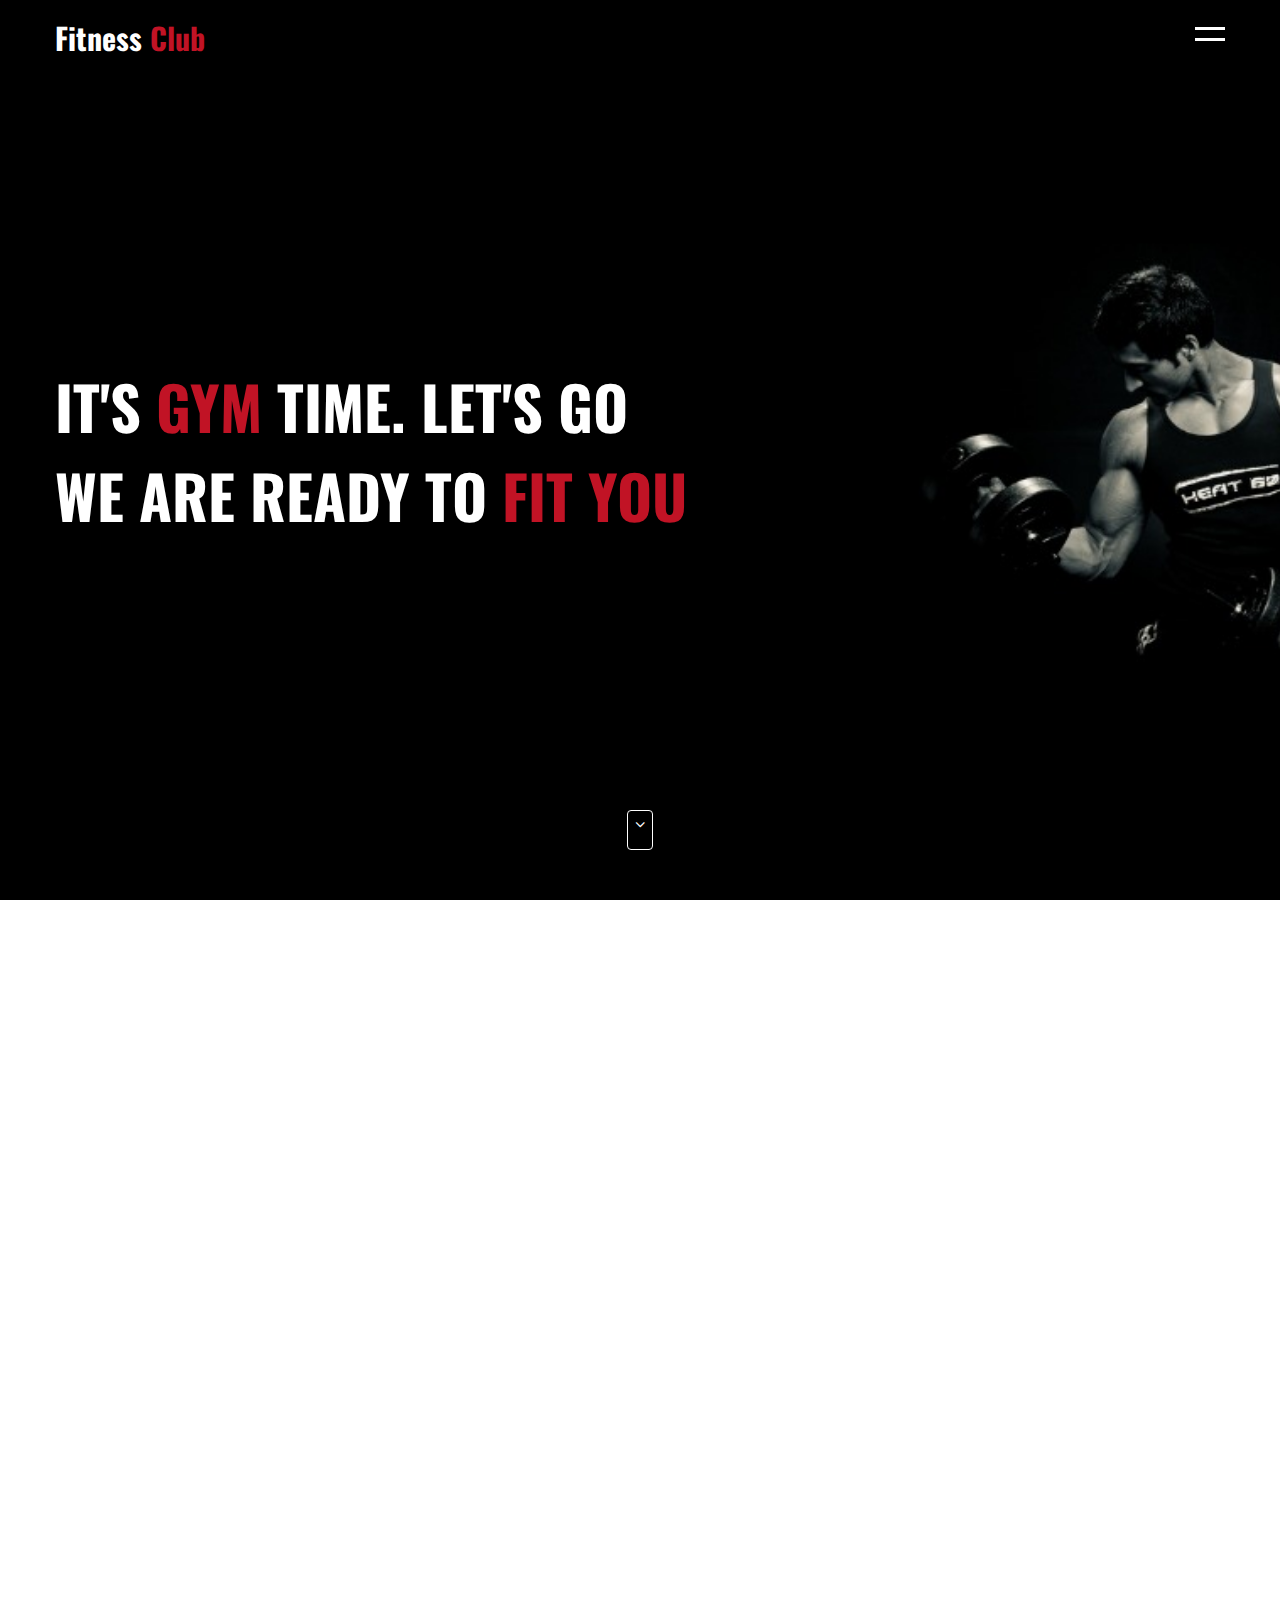
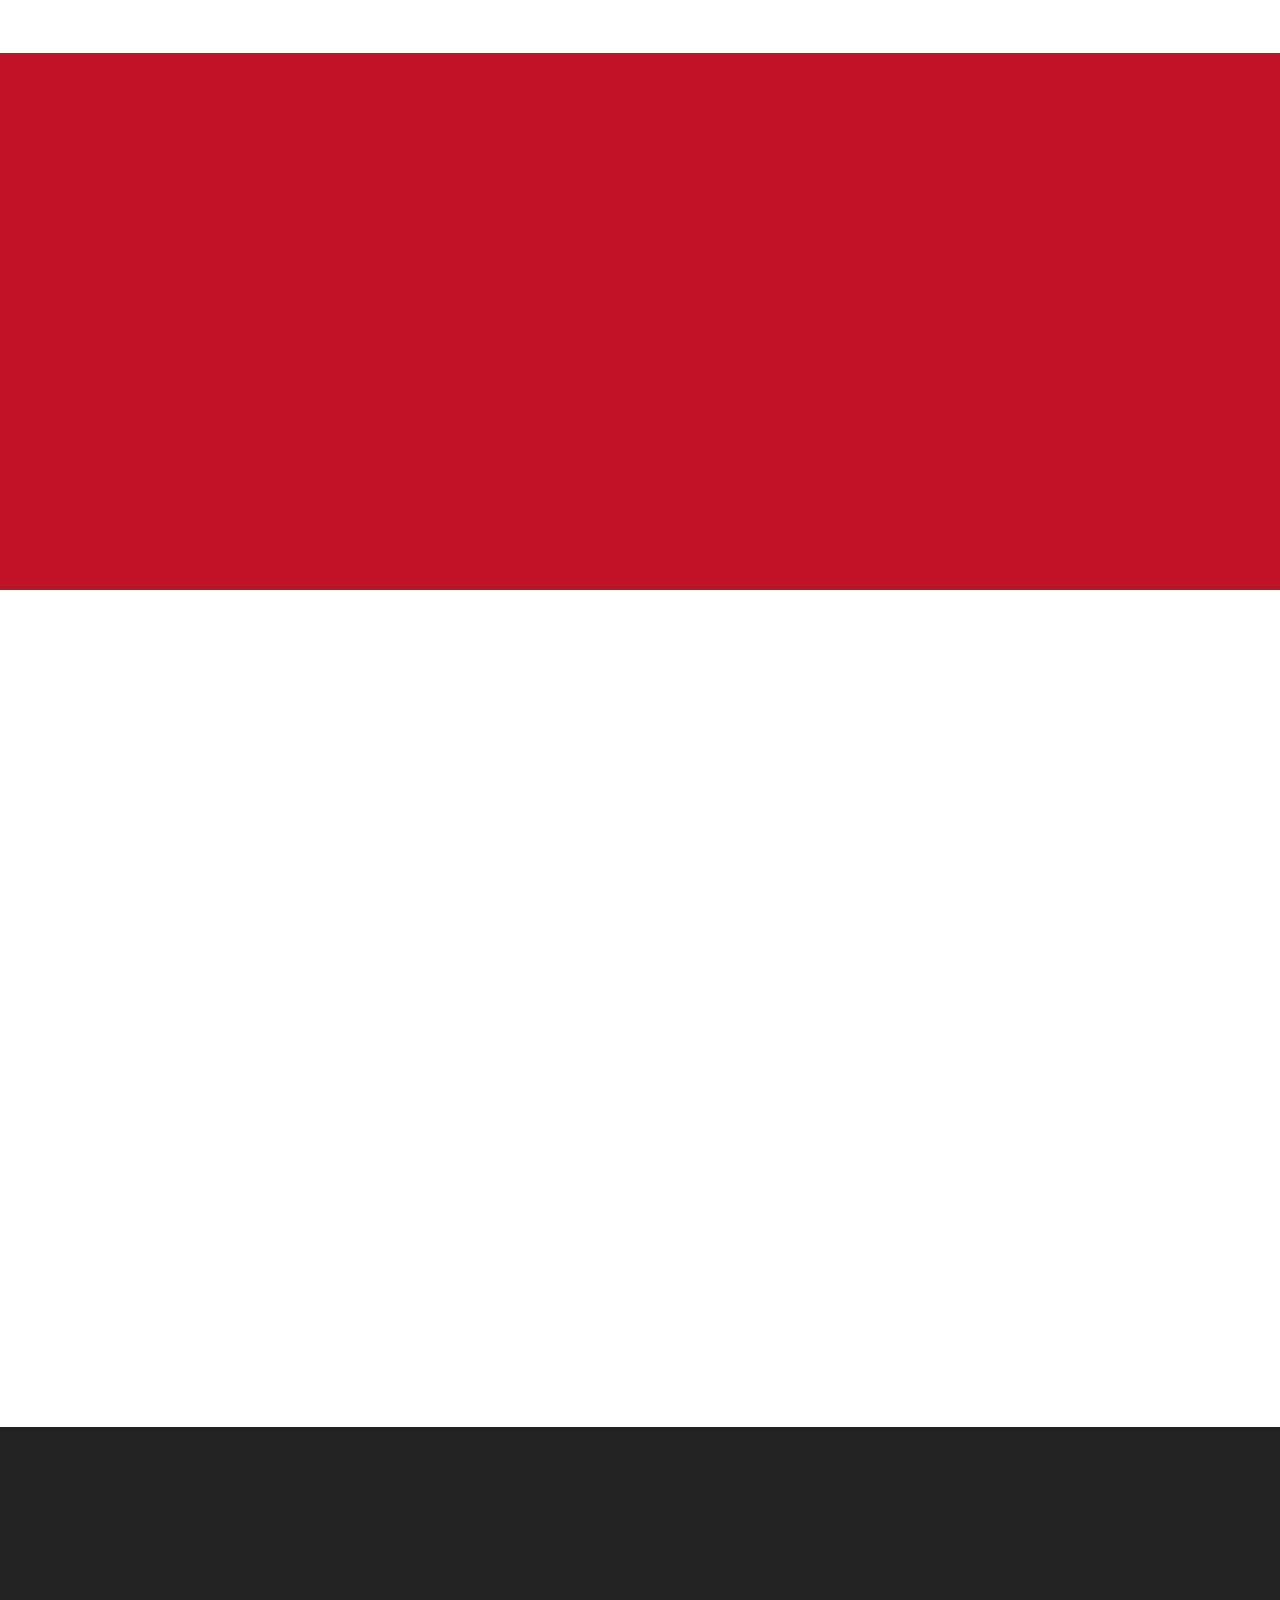
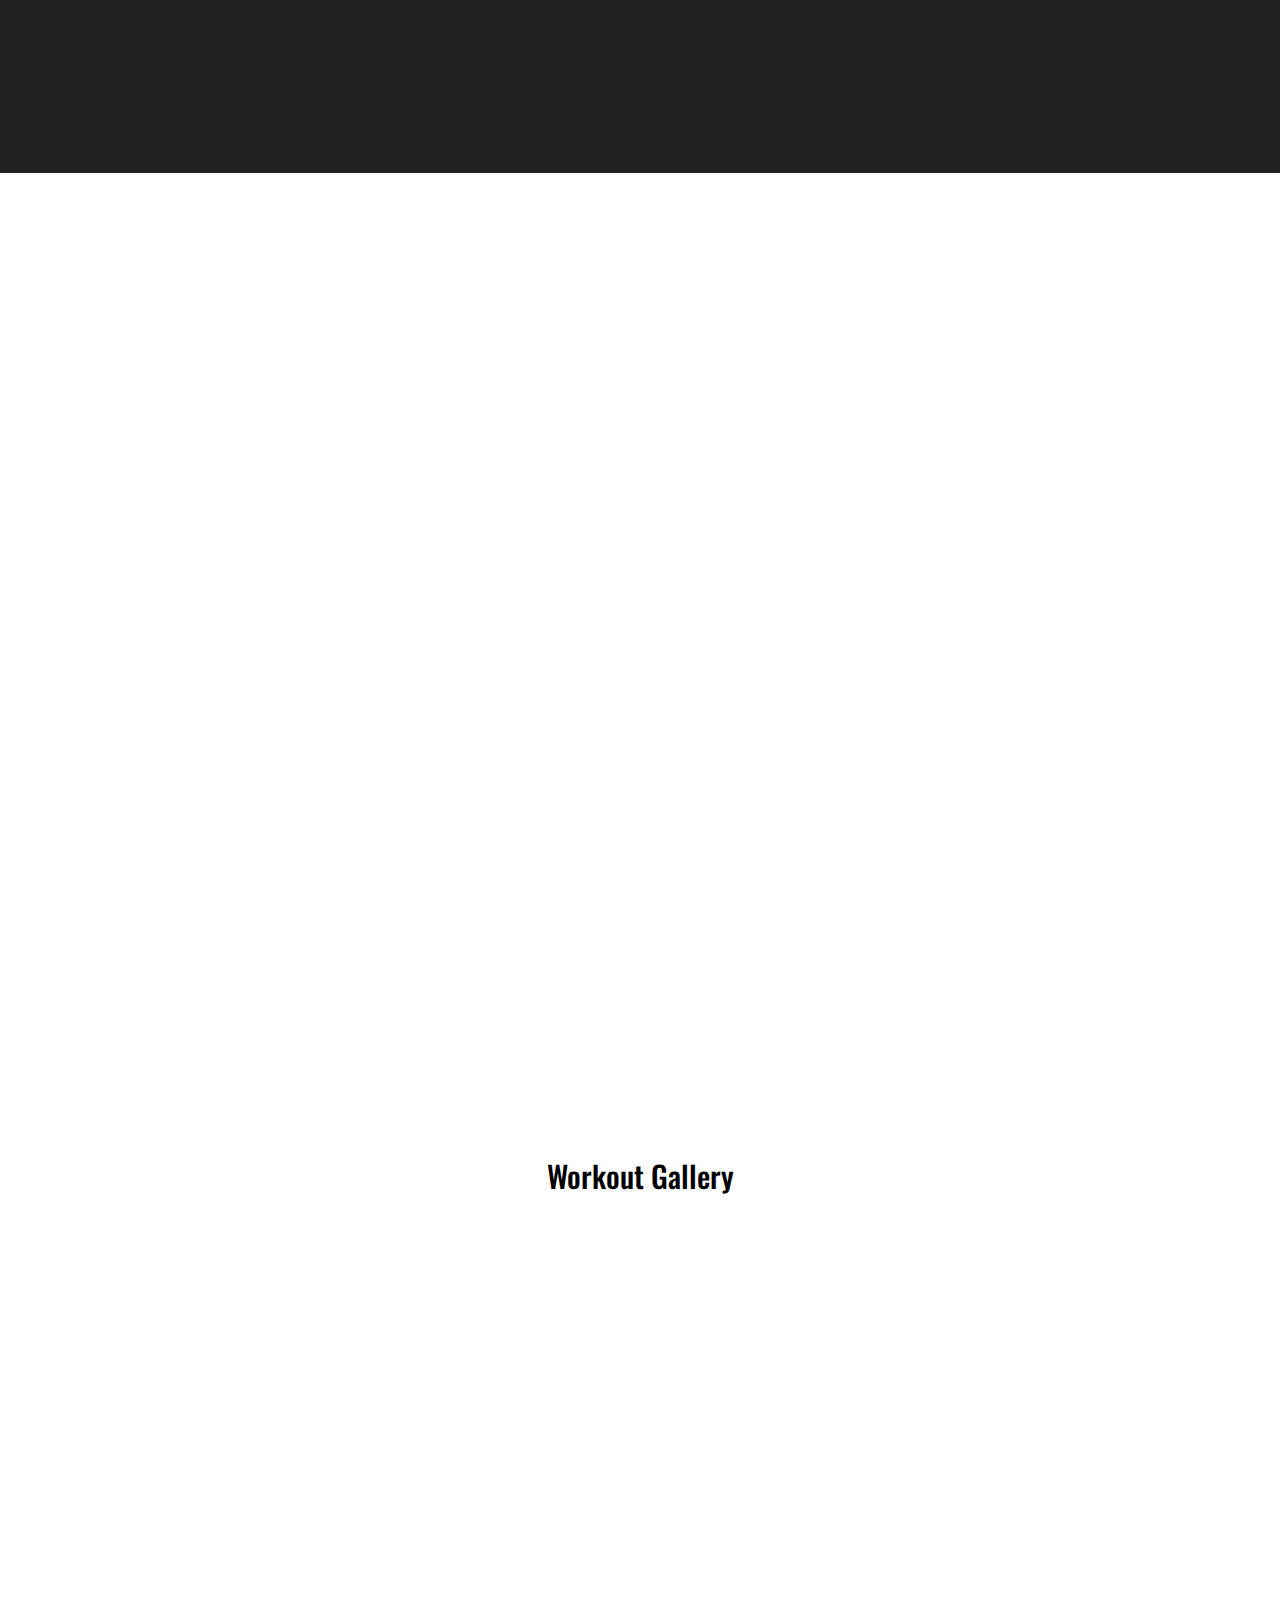
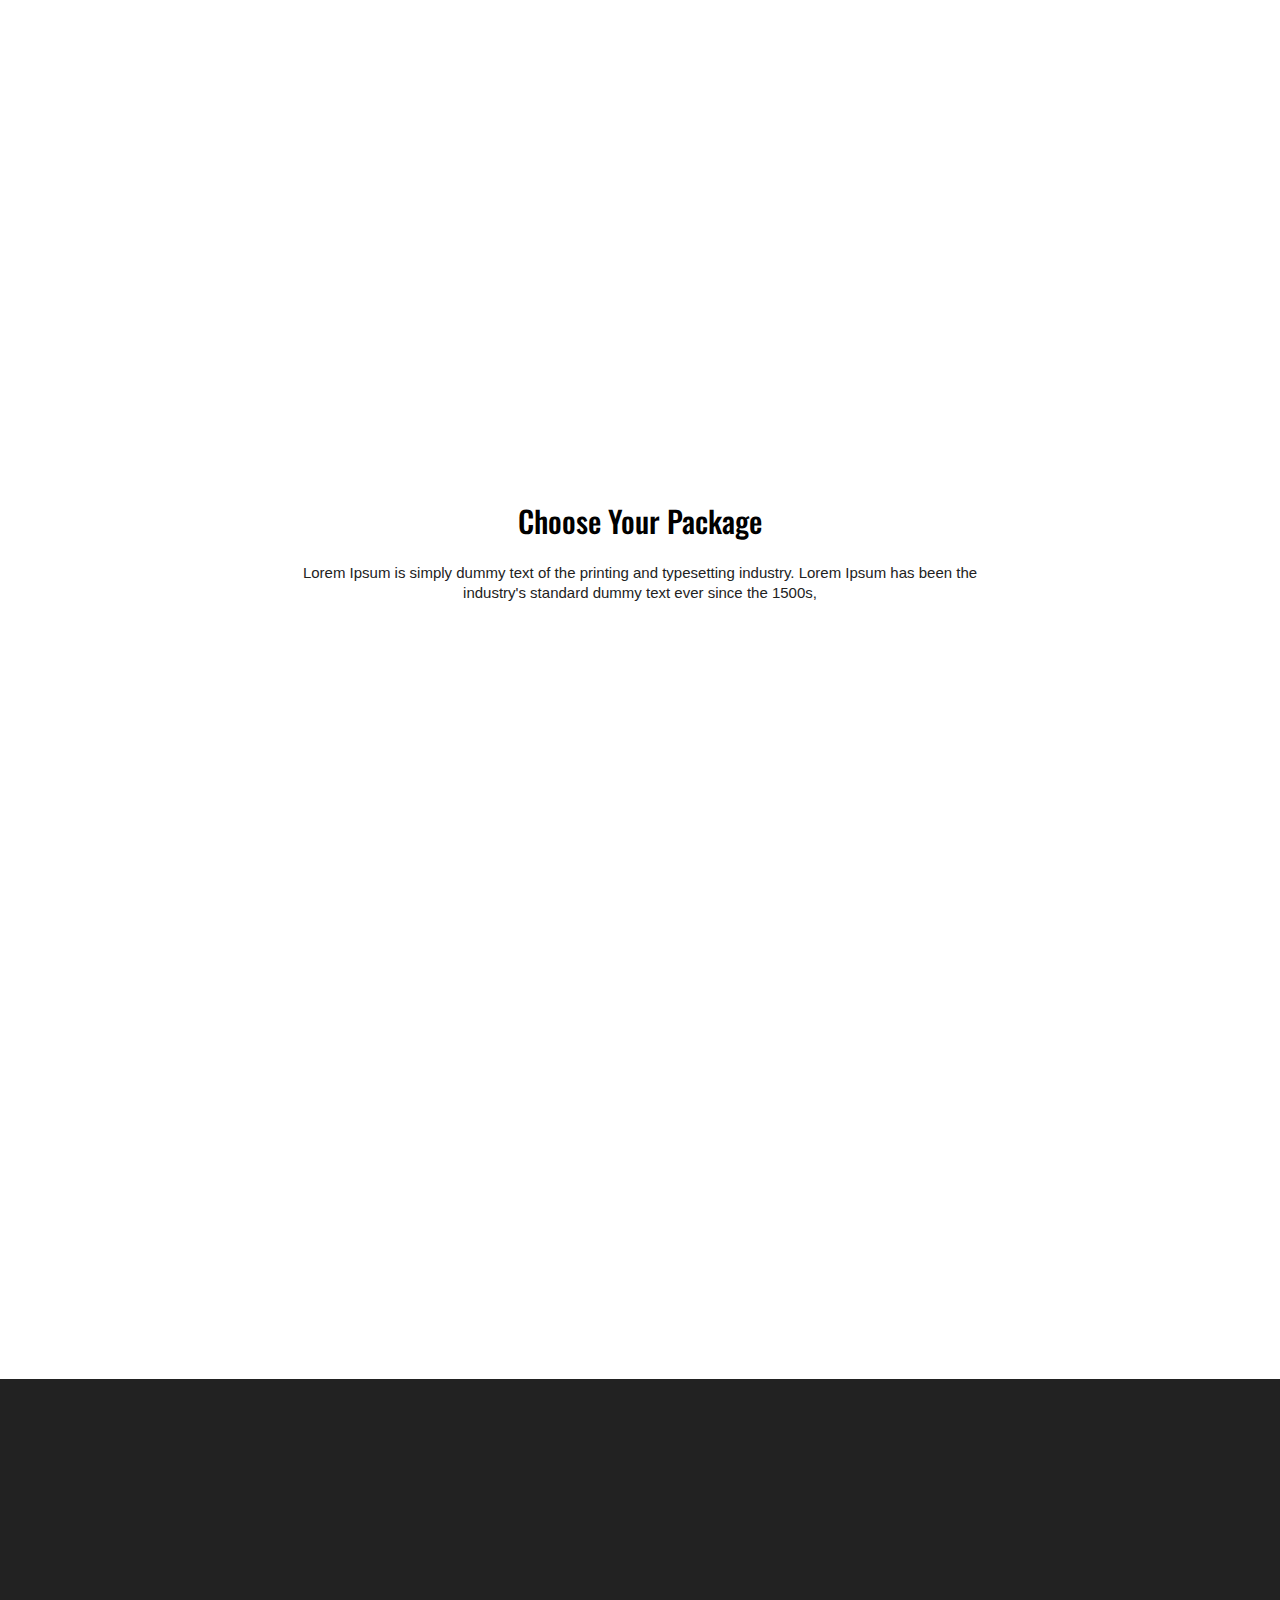
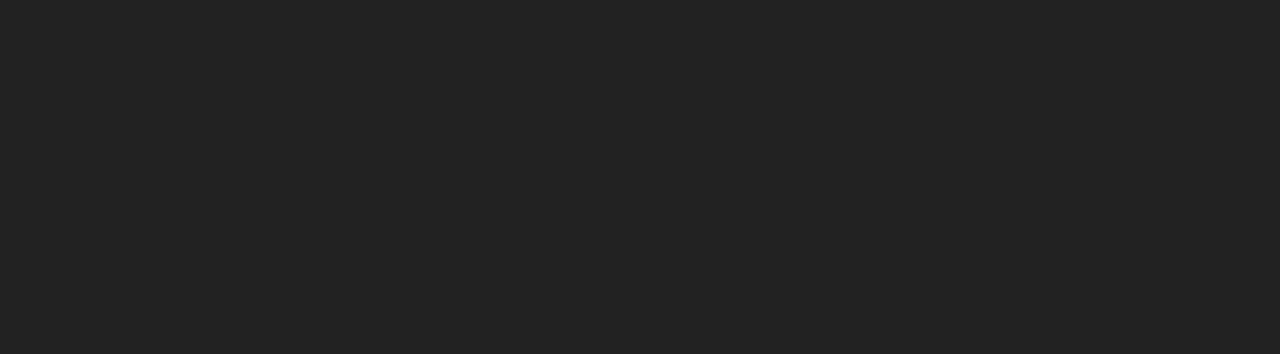
<file: index.html>
<!DOCTYPE html>
<html>
<head>
	<title>Gym Website Template</title>
	<meta name="viewport" content="width=device-width, initial-scale=1">
  <link rel="stylesheet" href="css/animate.css">
	<link rel="stylesheet" type="text/css" href="css/style.css">
  <style>
    .wow:first-child {
      visibility: hidden;
    }
  </style>
  
</head>
<body>
 
 <!-- Start Header  -->
 <header>
 	 <div class="container">
 	 	<div class="logo">
 	 		 <a href="">Fitness <span>Club</span></a>
 	 	</div>
 	 	<a href="javascript:void(0)" class="ham-burger">
 	       <span></span>	
 	       <span></span>
 	 	</a>
 	 	<div class="nav">
 	 		<ul>
 	 			<li><a href="#home">Home</a></li>
 	 			<li><a href="#about">About</a></li>
 	 			<li><a href="#service">Services</a></li>
 	 			<li><a href="#classes">Classes</a></li>
 	 			<li><a href="#schedule">Schedule</a></li>
 	 			<li><a href="#price">Price</a></li>
 	 			<li><a href="#contact">Contact</a></li>
 	 		</ul>
 	 	</div>
 	 </div>
 </header>
 <!-- End Header  -->

  <!-- Start Home -->
  <section class="home wow flash" id="home">
  	 <div class="container">
  	 	  <h1 class="wow slideInLeft" data-wow-delay="1s">It's <span>gym</span> time. Let's go</h1>
  	 	  <h1 class="wow slideInRight" data-wow-delay="1s">We are ready to <span>fit you</span></h1>
  	 </div>
  	  <!-- go down -->
  	      <a href="#about" class="go-down">
  	      	  <i class="fa fa-angle-down" aria-hidden="true"></i>
  	      </a>
  	  <!-- go down -->

  </section>
  <!-- End Home -->


 <!-- Start About -->
  <section class="about" id="about">
  	  <div class="container">
  	  	  <div class="content">
  	  	  	   <div class="box wow bounceInUp">
  	  	  	   	   <div class="inner">
  	  	  	   	   	   <div class="img">
  	  	  	   	   	   	  <img src="images/about1.jpeg" alt="about" />
  	  	  	   	   	   </div>
                       <div class="text">
                       	   <h4>Free Consultation</h4>
                       	   <p>Lorem Ipsum is simply dummy text of the printing and typesetting industry. Lorem Ipsum has been the industry's standard dummy text ever since the 1500s, when an unknown printer took a galley of type and scrambled it to make a type specimen book. It has survived not only five centuries</p>
                       </div>
  	  	  	   	   </div>
  	  	  	   </div>
  	  	  	   	<div class="box wow bounceInUp" data-wow-delay="0.2s">
  	  	  	   	   <div class="inner">
  	  	  	   	   	   <div class="img">
  	  	  	   	   	   	  <img src="images/about2.jpeg" alt="about" />
  	  	  	   	   	   </div>
                       <div class="text">
                       	   <h4>Best Training</h4>
                       	   <p>Lorem Ipsum is simply dummy text of the printing and typesetting industry. Lorem Ipsum has been the industry's standard dummy text ever since the 1500s, when an unknown printer took a galley of type and scrambled it to make a type specimen book. It has survived not only five centuries</p>
                       </div>
  	  	  	   	   </div>
  	  	  	   </div>
  	  	  	   <div class="box wow bounceInUp" data-wow-delay="0.4s">
  	  	  	   	   <div class="inner">
  	  	  	   	   	   <div class="img">
  	  	  	   	   	   	  <img src="images/about3.jpeg" alt="about" />
  	  	  	   	   	   </div>
                       <div class="text">
                       	   <h4>Build Perfect Body</h4>
                       	   <p>Lorem Ipsum is simply dummy text of the printing and typesetting industry. Lorem Ipsum has been the industry's standard dummy text ever since the 1500s, when an unknown printer took a galley of type and scrambled it to make a type specimen book. It has survived not only five centuries</p>
                       </div>
  	  	  	   	   </div>
  	  	  	   </div>
  	  	  </div>
  	  </div>
  </section>
 <!-- End About -->


 <!-- Start Service -->
 <section class="service" id="service">
 	<div class="container">
 		 <div class="content">
 		 	  <div class="text box wow slideInLeft">
                  <h2>Services</h2>
                  <p>Lorem Ipsum is simply dummy text of the printing and typesetting industry. Lorem Ipsum has been the industry's standard dummy text ever since the 1500s, when an unknown printer took a galley of type and scrambled it to make a type specimen book. It has survived not only five centuries</p>
                  <p>Lorem Ipsum is simply dummy text of the printing and typesetting industry. Lorem Ipsum has been the industry's standard dummy text ever since the 1500s, when an unknown printer took a galley of type and scrambled it to make a type specimen book. It has survived not only five centuries</p>
                  <a href="pages/signup.html" class="btn">Start Now</a>
 		 	  </div>
 		 	  <div class="accordian box wow slideInRight">
 		 	  	    <div class="accordian-container active">
 		 	  	    	<div class="head">
 		 	  	    		<h4>Cardiovascular Equipment</h4>
 		 	  	    		<span class="fa fa-angle-down"></span>
 		 	  	    	</div>
 		 	  	    	<div class="body">
 		 	  	    		<p>Lorem Ipsum is simply dummy text of the printing and typesetting industry. Lorem Ipsum has been the industry's standard dummy text ever since the 1500s, when an unknown printer took a galley of type and scrambled it to make a type specimen book. It has survived not only five centuries</p>
 		 	  	    	</div>
 		 	  	    </div>
 		 	  	    <div class="accordian-container">
 		 	  	    	<div class="head">
 		 	  	    		<h4>Strength Training Equipment</h4>
 		 	  	    		<span class="fa fa-angle-up"></span>
 		 	  	    	</div>
 		 	  	    	<div class="body">
 		 	  	    		<p>Lorem Ipsum is simply dummy text of the printing and typesetting industry. Lorem Ipsum has been the industry's standard dummy text ever since the 1500s, when an unknown printer took a galley of type and scrambled it to make a type specimen book. It has survived not only five centuries</p>
 		 	  	    	</div>
 		 	  	    </div>
 		 	  	    <div class="accordian-container">
 		 	  	    	<div class="head">
 		 	  	    		<h4>Group Fitness Class</h4>
 		 	  	    		<span class="fa fa-angle-up"></span>
 		 	  	    	</div>
 		 	  	    	<div class="body">
 		 	  	    		<p>Lorem Ipsum is simply dummy text of the printing and typesetting industry. Lorem Ipsum has been the industry's standard dummy text ever since the 1500s, when an unknown printer took a galley of type and scrambled it to make a type specimen book. It has survived not only five centuries</p>
 		 	  	    	</div>
 		 	  	    </div>
 		 	  	    <div class="accordian-container">
 		 	  	    	<div class="head">
 		 	  	    		<h4>Other Services</h4>
 		 	  	    		<span class="fa fa-angle-up"></span>
 		 	  	    	</div>
 		 	  	    	<div class="body">
 		 	  	    		<p>Lorem Ipsum is simply dummy text of the printing and typesetting industry. Lorem Ipsum has been the industry's standard dummy text ever since the 1500s, when an unknown printer took a galley of type and scrambled it to make a type specimen book. It has survived not only five centuries</p>
 		 	  	    	</div>
 		 	  	    </div>
 		 	  </div>
 		 </div>
 	</div>
 </section>
 <!-- End Service -->

<!-- Start Classes -->
<section class="classes" id="classes">
	<div class="container">
		 <div class="content">
		 	  <div class="box img wow slideInLeft">
		 	  	 <img src="images/class2.jpeg" alt="classes" />
		 	  </div>
		 	  <div class="box text wow slideInRight">
		 	  	 <h2>Our Classes</h2>
		 	  	 <p>Lorem Ipsum is simply dummy text of the printing and typesetting industry. Lorem Ipsum has been the industry's standard dummy text ever since the 1500s, when an unknown printer took a galley of type and scrambled it to make a type specimen book. It has survived not only five centuries,</p>
		 	  	<div class="class-items">
		 	  	 <div class="item wow bounceInUp">
                     <div class="item-img">
                     	 <img src="images/class1.jpeg" alt="classes" />
                     	 <div class="price">
                     	 	 $99
                     	 </div>
                     </div>
                     <div class="item-text">
                     	  <h4>Stretching Training</h4>
                     	  <p>Lorem Ipsum is simply dummy text of the printing and typesetting industry.</p>
                     	  <a href="">Get Details</a>
                     </div>
		 	  	 </div>
		 	  	 <div class="item wow bounceInUp">
                     <div class="item-text">
                     	  <h4>Stretching Training</h4>
                     	  <p>Lorem Ipsum is simply dummy text of the printing and typesetting industry.</p>
                     	  <a href="">Get Details</a>
                     </div>
                     <div class="item-img">
                     	 <img src="images/class1.jpeg" alt="classes" />
                     	 <div class="price">
                     	 	 $99
                     	 </div>
                     </div>
		 	  	 </div>
		 	  	</div>
		 	  </div>
		 </div>
	</div>
</section>
<!-- End Classes -->

<!-- Start Today -->
 <section class="start-today">
 	<div class="container">
 		 <div class="content">
 		 	  <div class="box text wow slideInLeft">
 		 	  	 <h2>Start Your Training Today</h2>
 		 	  	 <p>Lorem Ipsum is simply dummy text of the printing and typesetting industry. Lorem Ipsum has been the industry's standard dummy text ever since the 1500s, when an unknown printer took a galley of type and scrambled it to make a type specimen book. It has survived not only five centuries,</p>
 		 	  	 <a href="pages/signup.html" class="btn">Start Now</a>
 		 	  </div>
 		 	  <div class="box img wow slideInRight">
 		 	  	 <img src="images/gallery4.jpeg" alt="start today" />
 		 	  </div>

 		 </div>
 	</div>
 </section>
<!-- End Start Today -->

<!-- Start Schedule -->
  <section class="schedule" id="schedule">
  	 <div class="container">
  	 	  <div class="content">
  	 	  	   <div class="box text wow slideInLeft">
  	 	  	   	   <h2>Classes Schedule</h2>
  	 	  	   	   <p>
  	 	  	   	   	Lorem Ipsum is simply dummy text of the printing and typesetting industry. Lorem Ipsum has been the industry's standard dummy text ever since the 1500s, when an unknown printer took a galley of type and scrambled it to make a type specimen book. It has survived not only five centuries,
  	 	  	   	   </p>
  	 	  	   	   <img src="images/schedule1.jpeg" alt="schedule" />
  	 	  	   </div>
  	 	  	   <div class="box timing wow slideInRight">
                   <table class="table">
                   	 <tbody>
                   	 	<tr>
                   	 		<td class="day">Monday</td>
                   	 		<td><strong>9:00 AM</strong></td>
                   	 		<td>Body Building <br/> 9:00 to 10:00 AM</td>
                   	 		<td>Room No:210</td>
                   	 	</tr>
                   	 	<tr>
                   	 		<td class="day">Tuesday</td>
                   	 		<td><strong>9:00 AM</strong></td>
                   	 		<td>Body Building <br/> 9:00 to 10:00 AM</td>
                   	 		<td>Room No:210</td>
                   	 	</tr>
                   	 	<tr>
                   	 		<td class="day">Wednesday</td>
                   	 		<td><strong>9:00 AM</strong></td>
                   	 		<td>Body Building <br/> 9:00 to 10:00 AM</td>
                   	 		<td>Room No:210</td>
                   	 	</tr>
                   	 	<tr>
                   	 		<td class="day">Thursday</td>
                   	 		<td><strong>9:00 AM</strong></td>
                   	 		<td>Body Building <br/> 9:00 to 10:00 AM</td>
                   	 		<td>Room No:210</td>
                   	 	</tr>
                   	 	<tr>
                   	 		<td class="day">Friday</td>
                   	 		<td><strong>9:00 AM</strong></td>
                   	 		<td>Body Building <br/> 9:00 to 10:00 AM</td>
                   	 		<td>Room No:210</td>
                   	 	</tr>
                   	 	<tr>
                   	 		<td class="day">Saturday</td>
                   	 		<td><strong>9:00 AM</strong></td>
                   	 		<td>Body Building <br/> 9:00 to 10:00 AM</td>
                   	 		<td>Room No:210</td>
                   	 	</tr>
                   	 </tbody>
                   </table>
  	 	  	   </div>
  	 	  </div>
  	 </div>
  </section>
<!-- End Schedule -->

<!-- Start Gallery -->
  <section class="gallery" id="gallery">
  	 <h2>Workout Gallery</h2>
  	<div class="content">
  		 <div class="box wow slideInLeft">
  		 	 <img src="images/gallery1.jpeg" alt="gallery" />
  		 </div>
  		 <div class="box wow slideInRight">
  		 	 <img src="images/gallery2.jpeg" alt="gallery" />
  		 </div>
  		 <div class="box wow slideInLeft">
  		 	 <img src="images/gallery3.jpeg" alt="gallery" />
  		 </div>
  		 <div class="box wow slideInRight">
  		 	 <img src="images/gallery4.jpeg" alt="gallery" />
  		 </div>
  	</div>
  </section>
<!-- End Gallery -->

 <!-- Start Price -->
  <section class="price-package" id="price">
  	 <div class="container">
  	 	  <h2>Choose Your Package</h2>
  	 	  <p class="title-p">Lorem Ipsum is simply dummy text of the printing and typesetting industry. Lorem Ipsum has been the industry's standard dummy text ever since the 1500s, </p>
  	 	  <div class="content">
  	 	  	  <div class="box wow bounceInUp">
  	 	  	  	  <div class="inner">
  	 	  	  	  	   <div class="price-tag">
  	 	  	  	  	   	  $59/Month
  	 	  	  	  	   </div>
  	 	  	  	  	   <div class="img">
  	 	  	  	  	   	 <img src="images/price1.jpeg" alt="price" />
  	 	  	  	  	   </div>
  	 	  	  	  	   <div class="text">
  	 	  	  	  	   	  <h3>Body Building Training</h3>
  	 	  	  	  	   	  <p>Get Free WiFi</p>
  	 	  	  	  	   	  <p>Month to Month</p>
  	 	  	  	  	   	  <p>No Time Restrictions</p>
  	 	  	  	  	   	  <p>Gym and Cardio</p>
  	 	  	  	  	   	  <p>Service Locker Rooms</p>
  	 	  	  	  	   	  <a href="pages/signup.html" class="btn">Join Now</a>
  	 	  	  	  	   </div>
  	 	  	  	  </div>
  	 	  	  </div>
  	 	  	  <div class="box wow bounceInUp" data-wow-delay="0.2s">
  	 	  	  	  <div class="inner">
  	 	  	  	  	   <div class="price-tag">
  	 	  	  	  	   	  $69/Month
  	 	  	  	  	   </div>
  	 	  	  	  	   <div class="img">
  	 	  	  	  	   	 <img src="images/price2.jpeg" alt="price" />
  	 	  	  	  	   </div>
  	 	  	  	  	   <div class="text">
  	 	  	  	  	   	  <h3>Body Building Training</h3>
  	 	  	  	  	   	  <p>Get Free WiFi</p>
  	 	  	  	  	   	  <p>Month to Month</p>
  	 	  	  	  	   	  <p>No Time Restrictions</p>
  	 	  	  	  	   	  <p>Gym and Cardio</p>
  	 	  	  	  	   	  <p>Service Locker Rooms</p>
  	 	  	  	  	   	  <a href="pages/signup.html" class="btn">Join Now</a>
  	 	  	  	  	   </div>
  	 	  	  	  </div>
  	 	  	  </div>
  	 	  	  <div class="box wow bounceInUp" data-wow-delay="0.4s">
  	 	  	  	  <div class="inner">
  	 	  	  	  	   <div class="price-tag">
  	 	  	  	  	   	  $99/Month
  	 	  	  	  	   </div>
  	 	  	  	  	   <div class="img">
  	 	  	  	  	   	 <img src="images/price3.jpeg" alt="price" />
  	 	  	  	  	   </div>
  	 	  	  	  	   <div class="text">
  	 	  	  	  	   	  <h3>Body Building Training</h3>
  	 	  	  	  	   	  <p>Get Free WiFi</p>
  	 	  	  	  	   	  <p>Month to Month</p>
  	 	  	  	  	   	  <p>No Time Restrictions</p>
  	 	  	  	  	   	  <p>Gym and Cardio</p>
  	 	  	  	  	   	  <p>Service Locker Rooms</p>
  	 	  	  	  	   	  <a href="pages/signup.html" class="btn">Join Now</a>
  	 	  	  	  	   </div>
  	 	  	  	  </div>
  	 	  	  </div>
  	 	  </div>
  	 </div>
  </section>
 <!-- End Price -->

 <!-- Start Contact -->
  <section class="contact" id="contact">
     <div class="container">
        <div class="content">
            <div class="box form wow slideInLeft">
               <form>
                  <input type="text" placeholder="Enter Name">
                  <input type="text" placeholder="Enter Email">
                  <input type="text" placeholder="Enter Mobile">
                  <textarea placeholder="Enter Message"></textarea>
                  <button type="submit">Send Message</button>
               </form>
            </div>
            <div class="box text wow slideInRight">
                 <h2>Get Connected with Gym</h2>
                  <p class="title-p">Lorem Ipsum is simply dummy text of the printing and typesetting industry. Lorem Ipsum has been the industry's standard dummy text ever since the 1500s.</p>
                  <div class="info">
                      <ul>
                          <li><span class="fa fa-map-marker"></span> Gali no 11, House no 11, New Delhi</li>
                          <li><span class="fa fa-phone"></span> 91 9999999999</li>
                          <li><span class="fa fa-envelope"></span> info@gym.com</li>
                      </ul>
                  </div>
                  <div class="social">
                       <a href=""><span class="fa fa-facebook"></span></a>
                       <a href=""><span class="fa fa-linkedin"></span></a>
                       <a href=""><span class="fa fa-skype"></span></a>
                       <a href=""><span class="fa fa-youtube-play"></span></a>
                  </div>

                  <div class="copy">
                      PowerBy &copy; The WebShala
                  </div>
            </div>
        </div>
     </div>
  </section>
 <!-- End Contact -->



 <!-- jquery -->

 <script src="https://ajax.googleapis.com/ajax/libs/jquery/3.4.1/jquery.min.js"></script>
<script>
	$(document).ready(function(){

      $(".ham-burger, .nav ul li a").click(function(){
       
        $(".nav").toggleClass("open")

        $(".ham-burger").toggleClass("active");
      })      
      $(".accordian-container").click(function(){
      	$(".accordian-container").children(".body").slideUp();
      	$(".accordian-container").removeClass("active")
      	$(".accordian-container").children(".head").children("span").removeClass("fa-angle-down").addClass("fa-angle-up")
      	$(this).children(".body").slideDown();
      	$(this).addClass("active")
      	$(this).children(".head").children("span").removeClass("fa-angle-up").addClass("fa-angle-down")
      })

       $(".nav ul li a, .go-down").click(function(event){
         if(this.hash !== ""){

              event.preventDefault();

              var hash=this.hash; 

              $('html,body').animate({
                scrollTop:$(hash).offset().top
              },800 , function(){
                 window.location.hash=hash;
              });

              // add active class in navigation
              $(".nav ul li a").removeClass("active")
              $(this).addClass("active")
         }
      })
})

</script>
<script src="js/wow.min.js"></script>
<script>
    wow = new WOW(
      {
        animateClass: 'animated',
        offset:       0,
      }
    );
    wow.init();
  </script>
</body>
</html>
</file>
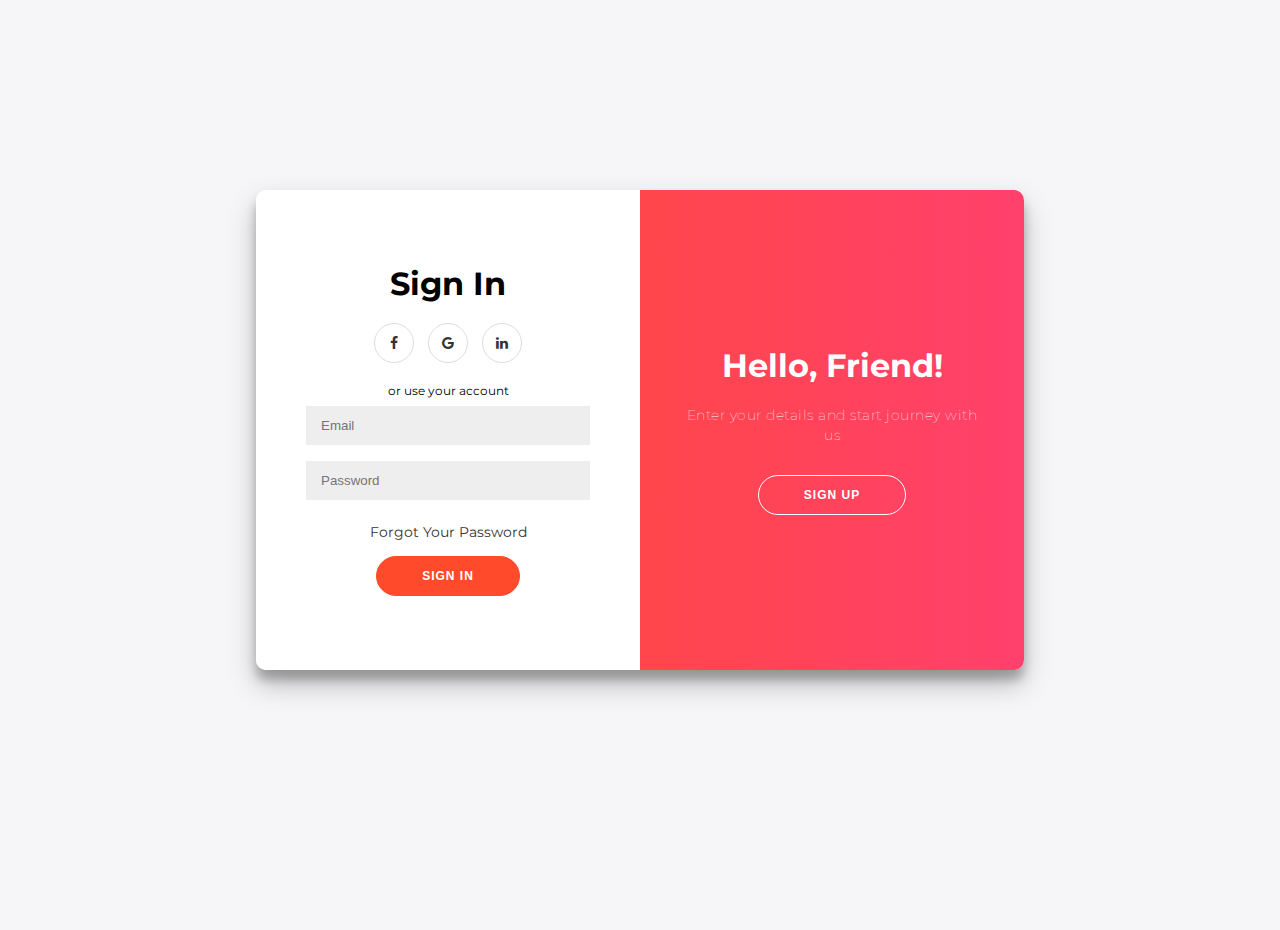
<file: pages/signup.html>
<!DOCTYPE html>
<html>
<head>
	<title>SignUp and Login</title>
	<link rel="stylesheet" type="text/css" href="signup.css">
	<link rel="stylesheet" href="https://cdnjs.cloudflare.com/ajax/libs/font-awesome/4.7.0/css/font-awesome.min.css">
</head>
<body>

<div class="container" id="container">
<div class="form-container sign-up-container">

<form action="">
	<h1>Create Account</h1>
	<div class="social-container">
		<a href="#" class="social"><i class="fa fa-facebook"></i></a>
		<a href="#" class="social"><i class="fa fa-google"></i></a>
		<a href="#" class="social"><i class="fa fa-linkedin"></i></a>
	</div>
	<span>or use your email for registration</span>
	<input type="text" name="name" placeholder="Name">
	<input type="email" name="email" placeholder="Email">
	<input type="password" name="password" placeholder="Password">
	<button>SignUp</button>
</form>
</div>
<div class="form-container sign-in-container">
	<form action="#">
		<h1>Sign In</h1>
		<div class="social-container">
		<a href="#" class="social"><i class="fa fa-facebook"></i></a>
		<a href="#" class="social"><i class="fa fa-google"></i></a>
		<a href="#" class="social"><i class="fa fa-linkedin"></i></a>
	</div>
	<span>or use your account</span>
	<input type="email" name="email" placeholder="Email">
	<input type="password" name="password" placeholder="Password">
	<a href="#">Forgot Your Password</a>

	<button>Sign In</button>
	</form>
</div>
<div class="overlay-container">
	<div class="overlay">
		<div class="overlay-panel overlay-left">
			<h1>Welcome Back!</h1>
			<p>To keep connected with us please login with your personal info</p>
			<button class="ghost" id="signIn">Sign In</button>
		</div>
		<div class="overlay-panel overlay-right">
			<h1>Hello, Friend!</h1>
			<p>Enter your details and start journey with us</p>
			<button class="ghost" id="signUp">Sign Up</button>
		</div>
	</div>
</div>
</div>

<script type="text/javascript">
	const signUpButton = document.getElementById('signUp');
	const signInButton = document.getElementById('signIn');
	const container = document.getElementById('container');

	signUpButton.addEventListener('click', () => {
		container.classList.add("right-panel-active");
	});
	signInButton.addEventListener('click', () => {
		container.classList.remove("right-panel-active");
	});
</script>


</body>
</html>
</file>
<file: pages/signup.css>
@import url('https://fonts.googleapis.com/css?family=Montserrat:400,800');

* {
	box-sizing: border-box;
}

body {
	background: #f6f5f7;
	display: flex;
	justify-content: center;
	align-items: center;
	flex-direction: column;
	font-family: 'Montserrat', sans-serif;
	height: 100vh;
    margin: -20px 0 50px;
    /* background-image: url('matt-gross-9aCkSl6YcXg-unsplash.jpg'); */
}

h1 {
	font-weight: bold;
	margin: 0;
}

h2 {
	text-align: center;
}

p {
	font-size: 14px;
	font-weight: 100;
	line-height: 20px;
	letter-spacing: 0.5px;
	margin: 20px 0 30px;
}

span {
	font-size: 12px;
}

a {
	color: #333;
	font-size: 14px;
	text-decoration: none;
	margin: 15px 0;
}

button {
	border-radius: 20px;
	border: 1px solid #FF4B2B;
	background-color: #FF4B2B;
	color: #FFFFFF;
	font-size: 12px;
	font-weight: bold;
	padding: 12px 45px;
	letter-spacing: 1px;
	text-transform: uppercase;
	transition: transform 80ms ease-in;
}

button:active {
	transform: scale(0.95);
}

button:focus {
	outline: none;
}

button.ghost {
	background-color: transparent;
	border-color: #FFFFFF;
}

form {
	background-color: #FFFFFF;
	display: flex;
	align-items: center;
	justify-content: center;
	flex-direction: column;
	padding: 0 50px;
	height: 100%;
	text-align: center;
}

input {
	background-color: #eee;
	border: none;
	padding: 12px 15px;
	margin: 8px 0;
	width: 100%;
}

.container {
	background-color: #fff;
	border-radius: 10px;
  	box-shadow: 0 14px 28px rgba(0,0,0,0.25), 
			0 10px 10px rgba(0,0,0,0.22);
	position: relative;
	overflow: hidden;
	width: 768px;
	max-width: 100%;
	min-height: 480px;
}

.form-container {
	position: absolute;
	top: 0;
	height: 100%;
	transition: all 0.6s ease-in-out;
}

.sign-in-container {
	left: 0;
	width: 50%;
	z-index: 2;
}

.container.right-panel-active .sign-in-container {
	transform: translateX(100%);
}

.sign-up-container {
	left: 0;
	width: 50%;
	opacity: 0;
	z-index: 1;
}

.container.right-panel-active .sign-up-container {
	transform: translateX(100%);
	opacity: 1;
	z-index: 5;
	animation: show 0.6s;
}

@keyframes show {
	0%, 49.99% {
		opacity: 0;
		z-index: 1;
	}
	
	50%, 100% {
		opacity: 1;
		z-index: 5;
	}
}

.overlay-container {
	position: absolute;
	top: 0;
	left: 50%;
	width: 50%;
	height: 100%;
	overflow: hidden;
	transition: transform 0.6s ease-in-out;
	z-index: 100;
}

.container.right-panel-active .overlay-container{
	transform: translateX(-100%);
}

.overlay {
	background: #FF416C;
	background: -webkit-linear-gradient(to right, #FF4B2B, #FF416C);
	background: linear-gradient(to right, #FF4B2B, #FF416C);
	background-repeat: no-repeat;
	background-size: cover;
	background-position: 0 0;
	color: #FFFFFF;
	position: relative;
	left: -100%;
	height: 100%;
	width: 200%;
  	transform: translateX(0);
	transition: transform 0.6s ease-in-out;
}

.container.right-panel-active .overlay {
  	transform: translateX(50%);
}

.overlay-panel {
	position: absolute;
	display: flex;
	align-items: center;
	justify-content: center;
	flex-direction: column;
	padding: 0 40px;
	text-align: center;
	top: 0;
	height: 100%;
	width: 50%;
	transform: translateX(0);
	transition: transform 0.6s ease-in-out;
}

.overlay-left {
	transform: translateX(-20%);
}

.container.right-panel-active .overlay-left {
	transform: translateX(0);
}

.overlay-right {
	right: 0;
	transform: translateX(0);
}

.container.right-panel-active .overlay-right {
	transform: translateX(20%);
}

.social-container {
	margin: 20px 0;
}

.social-container a {
	border: 1px solid #DDDDDD;
	border-radius: 50%;
	display: inline-flex;
	justify-content: center;
	align-items: center;
	margin: 0 5px;
	height: 40px;
	width: 40px;
}
</file>
<file: css/style.css>
@import url('https://fonts.googleapis.com/css?family=Oswald:300,400,500,600,700&display=swap');
@import url('https://stackpath.bootstrapcdn.com/font-awesome/4.7.0/css/font-awesome.min.css');
@import url('https://fonts.googleapis.com/css?family=Open+Sans&display=swap');

body{
	margin:0;
	padding:0;
	overflow-x: hidden;
}

*{
	box-sizing: border-box;
	margin:0;
	padding:0;
	font-family: 'Oswald', sans-serif;
}

/*Header*/

header{
	position:fixed;
	left: 0px;
	top:0px;
	width: 100%;
	z-index: 10;
	background-color: #000000;
	padding:15px 15px;
}
header .container{
	-webkit-display: flex;
	display: flex;
	justify-content: space-between;
	align-items: center;
}

header .logo a{
	font-size: 30px;
	text-decoration: none;
	color:#ffffff;
	font-weight: 700;
}
header .logo a span{
	color:#c11325;
}
header .nav{
	position: fixed;
	background-color: #c11325;
	width: 280px;
	top:0;
	right:0;
	height: 100%;
	z-index: 99;
	padding:100px 0px 15px; 
	-webkit-transform: translateX(100%);
	transform: translateX(100%);
	-webkit-transition: transform .5s ease;
    transition: transform .5s ease;
}
header .nav.open{
	-webkit-transform: translateX(0);
	transform: translateX(0);
}
header .nav ul{
	list-style: none;
	margin:0;
	padding:0px;
}
header .nav ul li{
display: block;
}
header .nav ul li a{
	text-decoration: none;
	font-size: 30px;
	font-weight: 400;
    color:#ffffff;
    display: block;
    position: relative;
    padding:10px 30px;
}
header .nav ul li a.active::before{
	content: '';
	position: absolute;
	left:0px;
	top:0px;
	height: 100%;
	width:100%;
	background-color:#000000;
	opacity:.2;
	-webkit-transition: width .5s ease;
	transition: width .5s ease;
	z-index: -1;
}
header .nav ul li a::before{
	content: '';
	position: absolute;
	left:0px;
	top:0px;
	height: 100%;
	width:0px;
	background-color:#000000;
	opacity:.2;
	-webkit-transition: width .5s ease;
	transition: width .5s ease;
	z-index: -1;
}
header .nav ul li a:hover::before{
	width: 100%;
}
header .ham-burger{
	display: inline-block;
	position: relative;
	z-index: 100;
}
header .ham-burger span{
	height: 3px;
	margin-bottom:8px;
	display: block;
	background-color:#ffffff;
	width:30px;
	-webkit-transition: transform .5s ease;
	transition: transform .5s ease;
}
header .ham-burger span:nth-child(1){
	transform-origin: left top;
}
header .ham-burger span:nth-child(2){
	transform-origin: left bottom;
}

header .ham-burger.active span:nth-child(1){
	-webkit-transform: rotate(45deg) translateY(-6px);
	transform: rotate(45deg) translateY(-6px);
}
header .ham-burger.active span:nth-child(2){
	-webkit-transform: rotate(-45deg) translateY(6px);
	transform: rotate(-45deg) translateY(6px)
}

.container{
	max-width: 1170px;
	margin: auto;
}

/*Home section*/
.home{
	height: 100vh;
	background-image: url('../images/home.jpeg');
	background-size: cover;
	padding:15px;
	-webkit-display: flex;
	display: flex;
	position: relative;
}
.home .go-down{
  position: absolute;
  bottom: 50px;
  width: 26px;
  height:40px;
  border:1px solid #ffffff;
  display: block;
  border-radius:4px;
  text-align: center;
  left:50%;
  margin-left: -13px;
}
.home .go-down .fa{
	color:#ffffff;
	-webkit-animation: goDown 1s ease infinite;
	animation: goDown 1s ease infinite;
}
@-webkit-keyframes goDown{
	0%{transform: translateY(0);opacity:.5}
	100%{transform: translateY(10px);}
}
@keyframes goDown{
	0%{transform: translateY(0);opacity:.5}
	100%{transform: translateY(10px);}
}
.home .container{
  -webkit-display: flex;
  display: flex;
  flex-direction: column;
  flex-grow: 1;
}

.home h1{
	color:#ffffff;
	font-size: 60px;
	font-weight: 700;
	text-transform: uppercase;
	margin:0;
}

.home h1 span{
	color:#c11325;;
}


/*About section*/

.about{
	padding:80px 0px;
	background-color:#ffffff;
}

.about .content{ 
 -webkit-display: flex;
 display: flex;
}
.about .content .box{
	flex:0 0 33.33%;
	max-width: 33.33%;
	padding:15px;
}
.about .content .box .inner{
	background-color:#222222;
}
.about .content .box:nth-child(2) .inner{
	background-color: #c11325;
}
.about .content .box .inner .img img{
	width: 100%;
}
.about .content .box .inner .text{
	padding:30px;
}

.about .content .box .inner .text h4{
  font-size: 20px;
  margin:0;
  padding: 0px 0px 15px;
  font-weight: 500;
  color:#ffffff;
 text-transform: capitalize;
  text-align: center;
}
.about .content .box .inner .text p{
	font-size: 15px;
	line-height:20px;
	color:#ffffff;
	text-align: center;
	margin:0;
	font-family: 'Open Sans', sans-serif;
}


/*Service Section*/
.service{
	padding:80px 0px;
	background-color: #c11325;
}

.service .content{
	-webkit-display:flex;
	display:flex;
}

.service .content .box{
	flex:0 0 50%;
	max-width: 50%;
	padding:15px;
}

.service .content .text h2{
	font-size: 30px;
	font-weight: 500;
	color:#ffffff;
	padding:0px 0px 20px;
}

.service .content .text p{
    font-size: 15px;
	line-height:20px;
	color:#ffffff;
	margin:0;
	padding:0px 0px 20px;
	font-family: 'Open Sans', sans-serif;
}

.service .content .text .btn{
	padding:8px 30px;
	background-color: #222222;
	color:#ffffff;
	text-decoration: none;
	display: inline-block;
	border:1px solid transparent;
	cursor: pointer;
	-webkit-transition: all .5s ease;
	transition: all .5s ease;
}

.service .content .text .btn:hover{
	border:1px solid #ffffff;
	color:#ffffff;
	background-color: transparent;
}
.service .content .accordian-container{
	margin-bottom: 5px;
}
.service .content .accordian-container .head{
	background-color:rgba(0,0,0,0.2);
	position: relative;
	padding:12px 15px;
	cursor: pointer;
}
.service .content .accordian-container .head .fa{
	position: absolute;
	right: 10px;
	top:13px;
	color:#ffffff;
	height:30px;
	width: 30px;
	text-align: center;
	line-height: 30px;
	color:#ffffff;
	border-radius: 50%;
}
.service .content .accordian-container .head h4{
  font-size: 20px;
  margin:0;
  padding:0;
  font-weight: 500;
  color: #ffffff;
  text-transform: capitalize;
}
.service .content .accordian-container.active .head{
  background-color: #222222;	
}
.service .content .accordian-container .body{
	display: none;
	padding:15px;
	background-color: #222222;
	border-top:1px solid #333333;
}

.service .content .accordian-container:nth-child(1) .body{
	display: block;
}
.service .content .accordian-container .body p{
    font-size: 15px;
	line-height:20px;
	color:#ffffff;
	margin:0;
	padding:0;
	font-family: 'Open Sans', sans-serif;	
}


/*Classes Section*/

.classes{
	padding:80px 0px 50px;
	background-color: #ffffff;
}

.classes .content{
	-webkit-display: flex;
	display: flex;
}

.classes .content .box{
	padding:15px;
	flex:0 0 50%;
	max-width: 50%;
}

.classes .content .img img{
	width: 100%;
	-webkit-transform: rotateY(180deg);
	transform: rotateY(180deg);
}

.classes .content .text h2{
    font-size: 30px;
    font-weight: 500;
    color: #000000;
    padding: 0px 0px 20px;
}

.classes .content .text p{
	font-size: 15px;
    line-height: 20px;
    color: #000000;
    margin: 0;
    padding: 0px 0px 30px;
    font-family: 'Open Sans', sans-serif;
}


.classes .content .class-items .item{
	margin-bottom: 30px;
	display: flex;
}
.classes .content .class-items .item:nth-child(1){
 background-color: #222222;
}
.classes .content .class-items .item:nth-child(2){
 background-color: #c11325;
}
.classes .content .class-items .item .item-text{
	padding: 15px;
	display: flex;
	flex-direction: column;
	justify-content: center;
}
.classes .content .class-items .item .item-text,
.classes .content .class-items .item .item-img{
	flex:0 0 50%;
	max-width: 50%;
	position: relative;
}

.classes .content .class-items .item .item-img img{
 width: 100%;
 display: block;
}
.classes .content .class-items .item .item-img .price{
	position: absolute;
	height: 50px;
	width: 60px;
	font-size:20px;
	font-weight: 500; 
	color:#ffffff;
	text-align: center;
	line-height: 50px;
}
.classes .content .class-items .item:nth-child(1) .item-img .price{
 background-color: #c11325;
 left:0;
 top:0;
}
.classes .content .class-items .item:nth-child(2) .item-img .price{
 background-color: #222222;
 right:0;
 top:0;
}
.classes .content .class-items .item .item-text h4{
	font-size: 20px;
    margin: 0;
    padding: 0px 0px 15px;
    font-weight: 500;
    color: #ffffff;
    text-transform: capitalize;
    text-align: left;
}

.classes .content .class-items .item .item-text p{
	font-size: 15px;
    line-height: 20px;
    color: #ffffff;
    text-align:left;
    margin: 0;
    padding:0 0 20px;
    font-family: 'Open Sans', sans-serif;
}
.classes .content .class-items .item .item-text a{
 font-size: 16px;
 text-decoration: none;
 display: inline-block;
}

.classes .content .class-items .item .item-text a{
	color:#ffffff;
}




/*Start Today Section*/
.start-today{
	background-color: #222222;
}

.start-today .content{
	-webkit-display: flex;
	display: flex;
	align-items: center;
}

.start-today .content .box{
	flex:0 0 50%;
	max-width: 50%;
	padding:0px 15px;
}

.start-today .content .img img{
	width: 100%;
	display: block;
}

.start-today .content .text h2{
	font-size: 30px;
    font-weight: 500;
    color: #ffffff;
    padding: 0px 0px 20px;
}

.start-today .content .text p{
	font-size: 15px;
    line-height: 20px;
    color: #ffffff;
    margin: 0;
    padding: 0px 0px 20px;
    font-family: 'Open Sans', sans-serif;
}

.start-today .content .text .btn{
	padding: 8px 30px;
    background-color: #c11325;
    color: #ffffff;
    text-decoration: none;
    display: inline-block;
    border: 1px solid transparent;
    cursor: pointer;
    -webkit-transition: all .5s ease;
    transition: all .5s ease;
}

.start-today .content .text .btn:hover{
	color:#ffffff;
	border-color: #ffffff;
	background-color: transparent;
}




/*Class Schedule Section*/
.schedule{
	padding:80px 0px;
}

.schedule .content{
	-webkit-display: flex;
	display: flex;
}

.schedule .content .box{
	flex:0 0 50%;
	max-width: 100%;
	padding:15px;
}

.schedule .content .text h2{
   font-size: 30px;
    font-weight: 500;
    color: #000000;
    padding: 0px 0px 20px;
}

.schedule .content .text p{
	font-size: 15px;
    line-height: 20px;
    color: #222222;
    margin: 0;
    padding: 0px 0px 20px;
    font-family: 'Open Sans', sans-serif;
}
.schedule .content .text img{
	width: 100%;
	transform: rotateY(180deg);
}

.schedule .content .timing .table{
	width: 100%;
	border-collapse: collapse;
}

.schedule .content .timing .table td{
	border:1px solid #dfdfdf;
	padding: 8px;
	font-size: 15px;
	text-align: center;
	color:#222222;
}

.schedule .content .timing .table tr:nth-child(even) td.day{
	background-color: #222222;
}
.schedule .content .timing .table tr:nth-child(odd) td.day{
	background-color: #444444;
}
.schedule .content .timing .table tr:nth-child(1) td.day{
	background-color: #c11325;
}
.schedule .content .timing .table tr td.day{
	color:#ffffff;
	border-color:transparent;
}


/*Gallery Section*/

.gallery .content{
	-webkit-display: flex;
	display: flex;
	flex-wrap: wrap;
}

.gallery .content .box{
	flex:0 0 50%;
	max-width: 50%;	
}
.gallery .content .box img{
	display: block;
	width: 100%;
	-webkit-filter: grayscale(100%);
	filter: grayscale(100%);
	-webkit-transition: all .5s ease;
	transition: all .5s ease;
}
.gallery .content .box img:hover{
	-webkit-filter: grayscale(0%);
	filter: grayscale(0%);
}

.gallery h2{
	font-size: 30px;
    font-weight: 500;
    color: #000000;
    padding: 0px 0px 20px;
    text-align: center;
}


/*Price Section*/

.price-package{
	padding: 80px 0px;
	background-color: #ffffff;
}
.price-package h2{
	font-size: 30px;
	font-weight: 500;
	color:#000000;
	padding: 0px 0px 20px;
	text-align: center;
}

.price-package .title-p{
 font-size: 15px;
 line-height: 20px;
 color:#222222;
 margin:0;
 text-align: center;
 padding:0 20% 50px;
 font-family: 'Open-sans', sans-serif;
}

.price-package .content{
	-webkit-display: flex;
	display: flex;
}
.price-package .content .box{
	flex:0 0 33.33%;
	max-width: 33.33%;
	padding: 15px;
}
.price-package .content .box .inner{
	background-color: #f0f0f0;
}
.price-package .content .box .inner .price-tag{
	padding: 15px;
	font-size: 20px;
	background-color: #c11325;
	color:#ffffff;
	text-align: center;
	font-weight: 700;
}
.price-package .content .box .inner .text{
	padding:30px 15px;
	text-align: center;
}
.price-package .content .box .inner .text h3{
	font-size: 24px;
	color:#222222;
	margin:0;
	padding:0px 0px 20px;
	font-weight: 700;
}
.price-package .content .box .inner .text p{
 font-size: 15px;
 line-height: 20px;
 color:#222222;
 margin:0;
 text-align: center;
 padding:0 0 5px;
 font-family: 'Open-sans', sans-serif;	
}
.price-package .content .box .inner .text .btn{
    padding: 8px 30px;
    background-color: #c11325;
    color: #ffffff;
    text-decoration: none;
    display: inline-block;
    border: 1px solid transparent;
    cursor: pointer;
    -webkit-transition: all .5s ease;
    transition: all .5s ease;
    margin-top: 10px;
}
.price-package .content .box .inner .text .btn:hover{
	border-color:#222222;
	color:#222222;
	background-color: transparent;
}
.price-package .content .box .inner .img img{
	width: 100%;
}



/*Contact Section*/

.contact{
	padding:80px 0px;
	background-color: #222222;
}

.contact .content{
	-webkit-display: flex;
	display: flex;
}

.contact .content .box{
	flex:0 0 50%;
	max-width: 50%;
	padding: 15px;
}

.contact .content .form input,
.contact .content .form textarea{
 height: 45px;
 width: 100%;
 padding:6px 12px;
 margin-bottom: 25px;
 background-color: transparent;
 border:1px solid #ffffff;
 font-family: 'Open-sans',sans-serif;
 color:#ffffff;
}
.contact .content .form input:focus,
.contact .content .form textarea:focus{
 outline: none;
}
.contact .content .form input::placeholder,
.contact .content .form textarea::placeholder{
	color:#ffffff;
}
.contact .content .form textarea{
	height: 100px;
}

.contact .content .form button{
	border:none;
	outline: none;
	box-shadow: none;
	height: 45px;
	padding:0px 50px;
	border:1px solid transparent;
	background-color: #c11325;
	color:#ffffff;
	font-size: 15px;
	transition: all .5s ease;
	cursor: pointer;
}
.contact .content .form button:hover{
	background-color:transparent;
	color:#ffffff; 
    border-color:#ffffff;
}

.contact .content .text h2{
	font-size: 30px;
    font-weight: 500;
    color: #c11325;
    padding: 0px 0px 20px;
}
.contact .content .text p{
    font-size: 15px;
    line-height: 20px;
    color: #ffffff;
    margin: 0;
    padding: 0px 0px 30px;
    font-family: 'Open-sans', sans-serif;
}

.contact .content .text .info ul{
	list-style: none;
	padding:0;
	margin:0;
}

.contact .content .text .info li{
	display: block;
	margin-bottom: 15px;
	color:#ffffff;
	font-size: 15px;
	letter-spacing: 1px;
	position: relative;
	padding-left: 40px;
	font-family: 'Open-Sans',sans-serif;
}
.contact .content .text .info li span{
	display: inline-block;
	position: absolute;
	left:0px;
	top:0px;
	font-size: 20px;
	color:#c11325;
}
.contact .content .text .social {
	padding-top: 30px;
}
.contact .content .text .social a{
	height: 40px;
	width: 40px;
	line-height: 40px;
	text-align: center;
	background-color: #c11325;
    text-decoration: none;	
    display: inline-block;
    margin-right: 10px;
    transition: all .5s ease;
    border:1px solid transparent;
} 

.contact .content .text .social a:hover{
	background-color: transparent;
    border-color: #ffffff;
}

.contact .content .text .social a span{
	color:#ffffff;
	font-size: 20px;
}

.contact .content .text .copy{
	border-top:1px solid #333333;
	margin-top: 30px;
	padding-top: 20px;
	color:#c5c5c5;
	font-size: 15px;
}




/*Responsive*/

/*if screen width is less than or equal to 991px then*/
@media(max-width: 991px){
   .home{
   	background-position: center;
   }
  .classes .content{
  	flex-wrap: wrap;
  }
 .classes .content .box {
    flex: 0 0 100%;
    max-width: 100%;
}
.classes .content .img{
	display: none;
}
.start-today .content .box{
	padding:15px;
}
}

/*if screen width is less than or equal to 767px then*/
@media(max-width: 767px){
  .home h1{
      font-size: 40px;
  }
  .about .content{
  	 flex-wrap: wrap;
  }
  .about .content .box {
    flex: 0 0 100%;
    max-width: 100%;
}
.service .content{
	flex-wrap: wrap;
}
.service .content .box {
    flex: 0 0 100%;
    max-width: 100%;
}
.classes .content .class-items .item{
	flex-wrap: wrap;
}
.classes .content .class-items .item .item-text, 
.classes .content .class-items .item .item-img {
    flex: 0 0 100%;
    max-width: 100%;
}
.schedule .content{
	flex-wrap: wrap;
}
.schedule .content .box{
flex: 0 0 100%;
    max-width: 100%;	
}
.start-today .content{
	flex-wrap: wrap;
}
.start-today .content .box {
    flex: 0 0 100%;
    max-width: 100%;
  }
 .gallery .content{
  flex-wrap: wrap;
 }
.gallery .content .box {
    flex: 0 0 100%;
    max-width: 100%;
}
.price-package .content{
	flex-wrap: wrap;
}
.price-package .content .box {
    flex: 0 0 100%;
    max-width: 100%;
}
.contact .content{
	flex-wrap: wrap;
}
.contact .content .box {
    flex: 0 0 100%;
    max-width: 100%;
}
}

/*if screen width is less than or equal to 550px then*/
@media(max-width: 550px){
  .home h1{
      font-size: 30px;
  }
}
</file>
